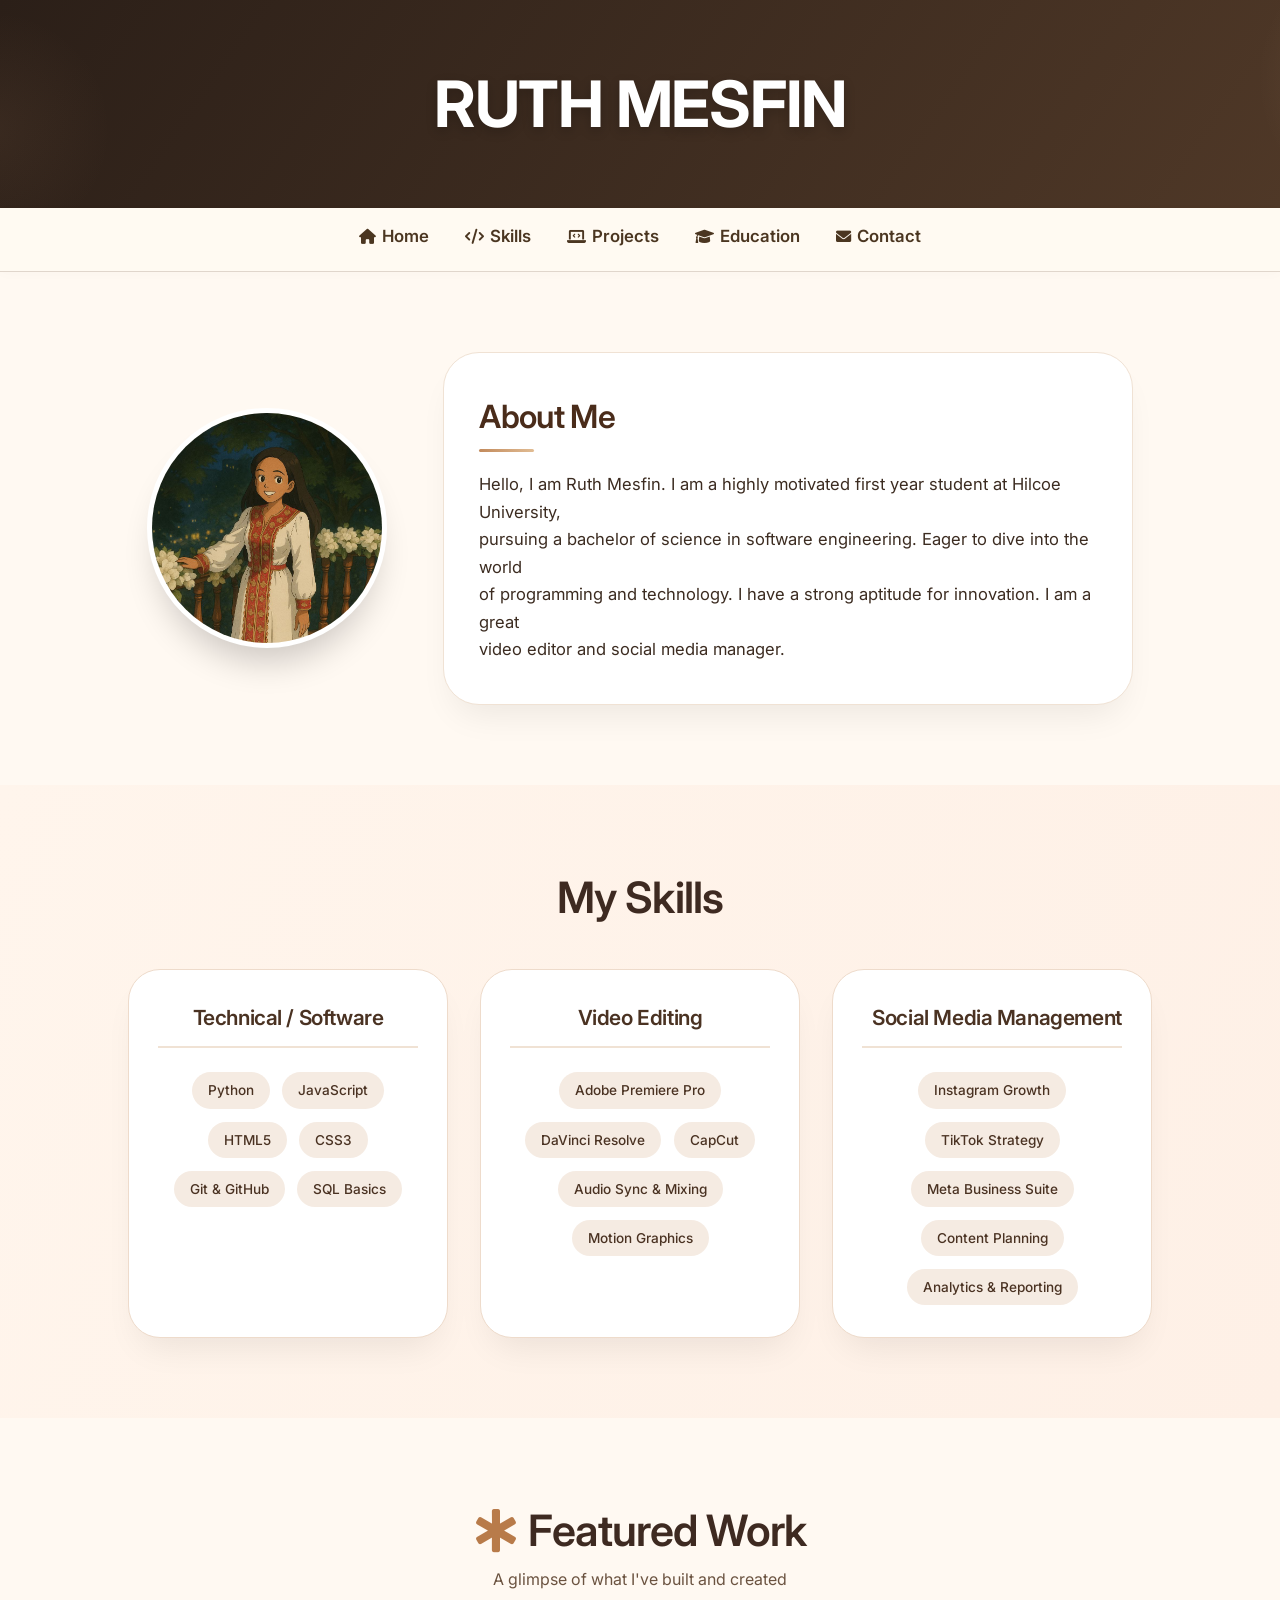
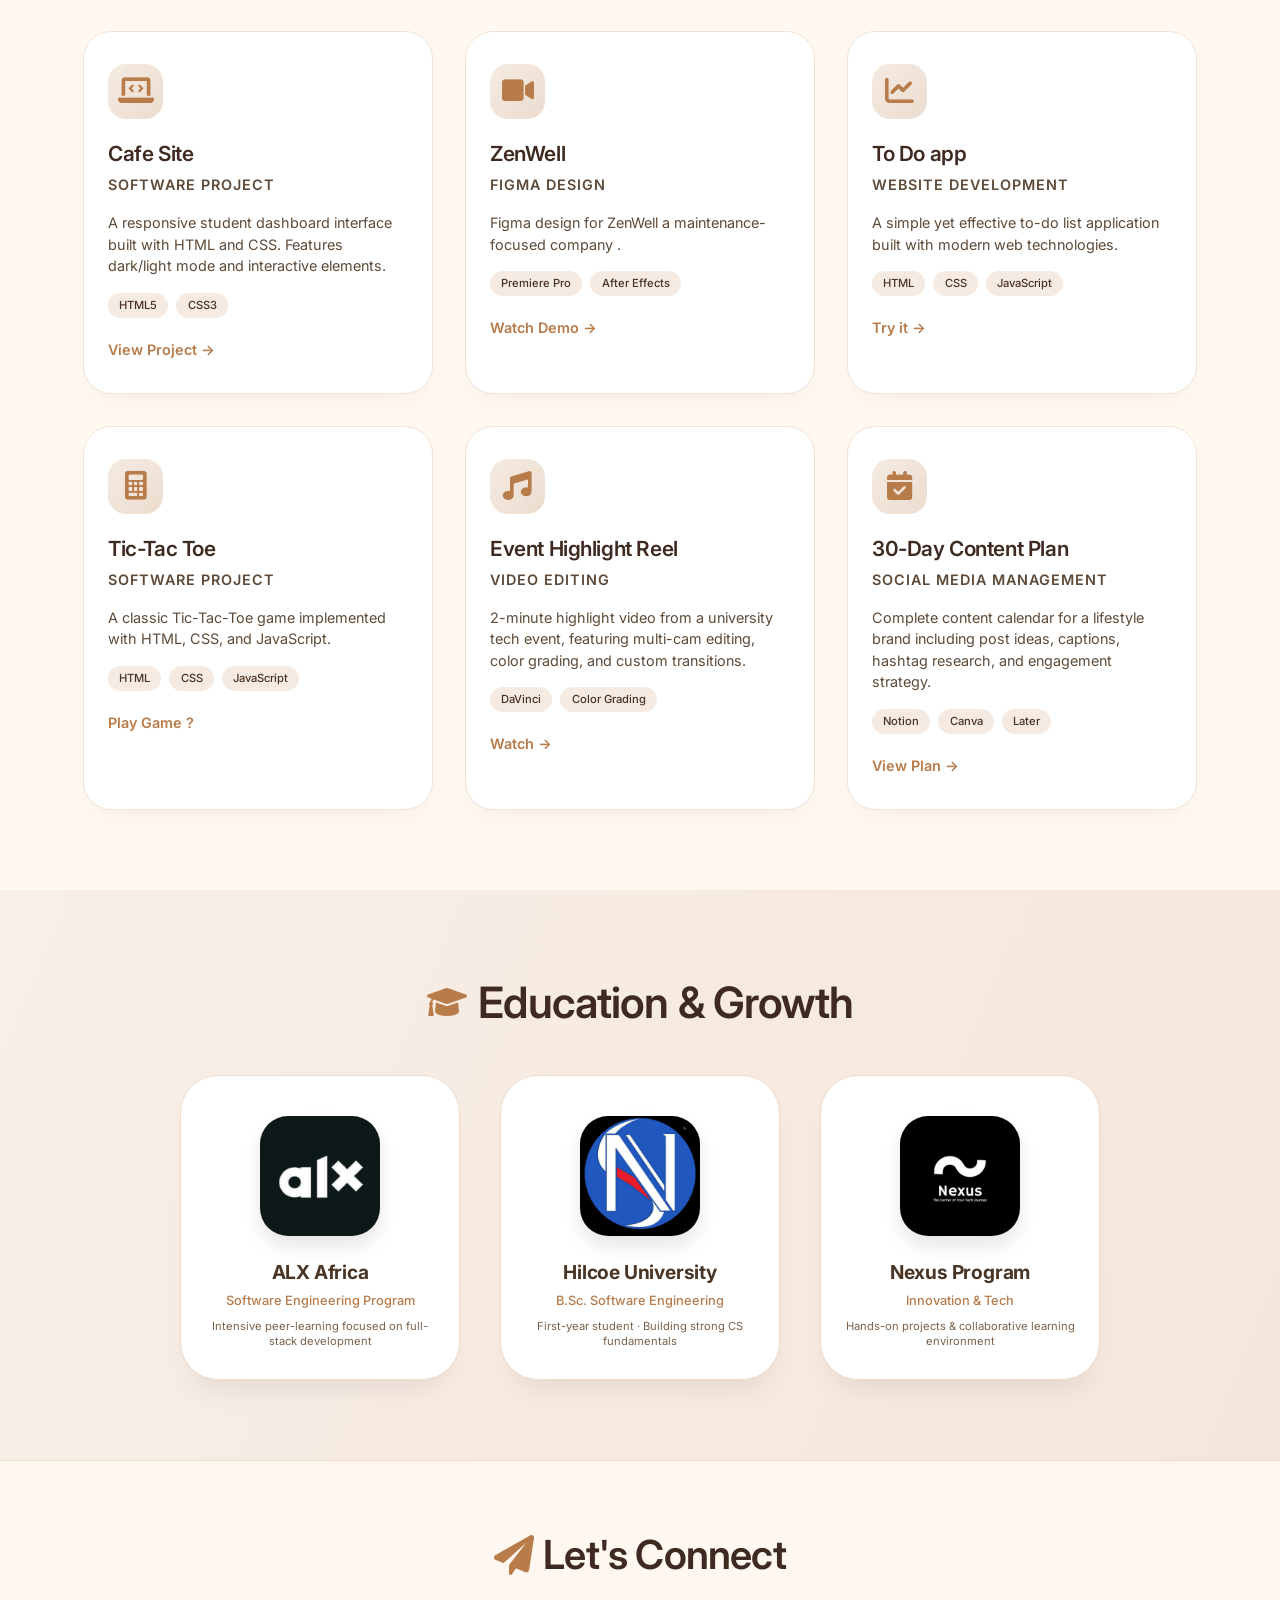
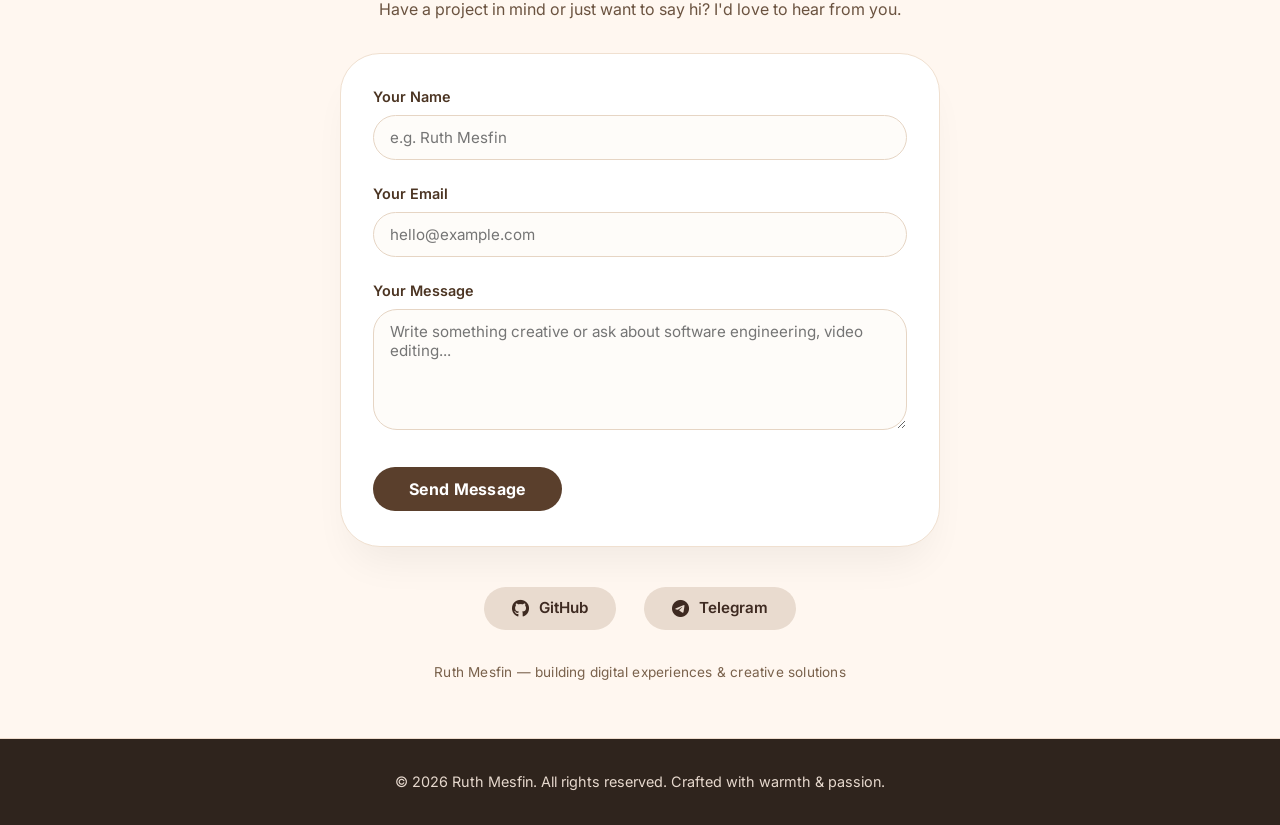
<file: index.html>
<!DOCTYPE html>
<html lang="en">
<head>
  <title>RUTH MESFIN Portfolio</title>
  <meta charset="UTF-8">
  <meta name="viewport" content="width=device-width, initial-scale=1.0">
  <meta name="description" content="Ruth Mesfin - Software Engineering student at Hilcoe University, video editor and social media manager">
  <!-- Google Fonts + Font Awesome for clean icons -->
  <link href="https://fonts.googleapis.com/css2?family=Inter:opsz,wght@14..32,300;14..32,400;14..32,500;14..32,600;14..32,700&display=swap" rel="stylesheet">
  <link rel="stylesheet" href="https://cdnjs.cloudflare.com/ajax/libs/font-awesome/6.0.0-beta3/css/all.min.css">
  <!-- External CSS -->
  <link rel="stylesheet" href="style.css">
</head>
<body>

  <!-- Header Section -->
  <div class="header">
    <h1>RUTH MESFIN</h1>    
  </div>

  <!-- Navigation Bar -->
  <div class="nav">
    <nav>
      <a href="#home"><i class="fas fa-home"></i> Home</a>
      <a href="#skills"><i class="fas fa-code"></i> Skills</a>
      <a href="#projects"><i class="fas fa-laptop-code"></i> Projects</a>
      <a href="#education"><i class="fas fa-graduation-cap"></i> Education</a>
      <a href="#contact"><i class="fas fa-envelope"></i> Contact</a>
    </nav>
  </div>

  <!-- Home / About Section -->
  <section id="home" class="about-section">
    <div class="about-container">
      <img src="/p2.jpg" alt="Ruth Mesfin profile portrait" class="profile-pic">
      <div class="about-box">
        <h2>About Me</h2>
        <p>Hello, I am Ruth Mesfin. I am a highly motivated first year student at Hilcoe University,<br>
        pursuing a bachelor of science in software engineering. Eager to dive into the world <br>
        of programming and technology. I have a strong aptitude for innovation. I am a great <br>
        video editor and social media manager.</p>
      </div>
    </div>
  </section>

  <!-- Skills Section (NEW) -->
  <section id="skills" class="skills-section">
    <h2> My Skills</h2>
    <div class="skills-container">
      <!-- Technical Skills -->
      <div class="skills-category">
        <div class="category-header">
         
          <h3>Technical / Software</h3>
        </div>
        <div class="skills-list">
          <span class="skill-tag"> Python</span>
          <span class="skill-tag"> JavaScript</span>
          <span class="skill-tag"> HTML5</span>
          <span class="skill-tag"> CSS3</span>
          <span class="skill-tag"> Git & GitHub</span>
          <span class="skill-tag"> SQL Basics</span>
        </div>
      </div>

      <!-- Video Editing Skills -->
      <div class="skills-category">
        <div class="category-header">
          
          <h3>Video Editing</h3>
        </div>
        <div class="skills-list">
          <!-- fas = Font Awesome Solid (filled icons
               far = Font Awesome Regular (outline icons
           fab = Font Awesome Brand (company logos like GitHub, Twitter, etc.)
    fa-NAME = the specific icon you want (home, code, video, etc. -->
          <span class="skill-tag"> Adobe Premiere Pro</span> 
          <span class="skill-tag"> DaVinci Resolve</span>
          <span class="skill-tag"> CapCut</span>
          <span class="skill-tag"> Audio Sync & Mixing</span>
          <span class="skill-tag"> Motion Graphics</span>
        </div>
      </div>

      <!-- Social Media Management -->
      <div class="skills-category">
        <div class="category-header">
          <i class="fas fa-chart-simple"></i>
          <h3>Social Media Management</h3>
        </div>
        <div class="skills-list">
          <span class="skill-tag"> Instagram Growth</span>
          <span class="skill-tag"> TikTok Strategy</span>
          <span class="skill-tag"> Meta Business Suite</span>
          <span class="skill-tag"> Content Planning</span>
          <span class="skill-tag"> Analytics & Reporting</span>
        </div>
      </div>
    </div>
  </section>

  <!-- Projects Section (NEW) -->
  <section id="projects" class="projects-section">
    <h2><i class="fas fa-star-of-life"></i> Featured Work</h2>
    <p class="section-subtitle">A glimpse of what I've built and created</p>
    
    <div class="projects-container">
      <!-- Project 1: Software Project -->
      <div class="project-card">
        <div class="project-icon">
          <i class="fas fa-laptop-code"></i>
        </div>
        <h3>Cafe Site</h3>
        <p class="project-category">Software Project</p>
        <p>A responsive student dashboard interface built with HTML and CSS. Features dark/light mode and interactive elements.</p>
        <div class="project-tech">
          <span>HTML5</span>
          <span>CSS3</span>
      
        </div>
        <a href="https://cafe-site-weld.vercel.app/" class="project-link" target="_blank">View Project →</a>
      </div>

      <!-- Project 2: Video Editing Demo -->
      <div class="project-card">
        <div class="project-icon">
          <i class="fas fa-video"></i>
        </div>
        <h3>ZenWell</h3>
        <p class="project-category">Figma Design</p>
        <p>Figma design for ZenWell a maintenance-focused company .</p>
        <div class="project-tech">
          <span>Premiere Pro</span>
          <span>After Effects</span>
        </div>
        <a href="https://zen-well.vercel.app/" class="project-link" target="_blank">Watch Demo →</a>
      </div>

      <!-- Project 3: Social Media Campaign -->
      <div class="project-card">
        <div class="project-icon">
          <i class="fas fa-chart-line"></i>
        </div>
        <h3>To Do app</h3>
        <p class="project-category">Website Development</p>
        <p>A simple yet effective to-do list application built with modern web technologies.</p>
        <div class="project-tech">
          <span>HTML</span>
          <span>CSS</span>
          <span>JavaScript</span>
        </div>
        <a href="https://github.com/Ruth-Mesfin/ToDoApp" class="project-link" target="_blank">Try it →</a>
      </div>

      <!-- Project 4: Coding Project -->
      <div class="project-card">
        <div class="project-icon">
          <i class="fas fa-calculator"></i>
        </div>
        <h3>Tic-Tac Toe</h3>
        <p class="project-category">Software Project</p>
        <p>A classic Tic-Tac-Toe game implemented with HTML, CSS, and JavaScript.</p>
        <div class="project-tech">
          <span>HTML</span>
          <span>CSS</span>
          <span>JavaScript</span>
        </div>
        <a href="https://github.com/Ruth-Mesfin/Tic-Tac-Toe" class="project-link" target="_blank">Play Game ? </a>
      </div>

      <!-- Project 5: Video Montage -->
      <div class="project-card">
        <div class="project-icon">
          <i class="fas fa-music"></i>
        </div>
        <h3>Event Highlight Reel</h3>
        <p class="project-category">Video Editing</p>
        <p>2-minute highlight video from a university tech event, featuring multi-cam editing, color grading, and custom transitions.</p>
        <div class="project-tech">
          <span>DaVinci</span>
          <span>Color Grading</span>
        </div>
        <a href="#" class="project-link">Watch →</a>
      </div>

      <!-- Project 6: Content Calendar -->
      <div class="project-card">
        <div class="project-icon">
          <i class="fas fa-calendar-check"></i>
        </div>
        <h3>30-Day Content Plan</h3>
        <p class="project-category">Social Media Management</p>
        <p>Complete content calendar for a lifestyle brand including post ideas, captions, hashtag research, and engagement strategy.</p>
        <div class="project-tech">
          <span>Notion</span>
          <span>Canva</span>
          <span>Later</span>
        </div>
        <a href="#" class="project-link">View Plan →</a>
      </div>
    </div>
  </section>

  <!-- Education Section -->
  <section id="education" class="books-section">
    <div class="section-header">
      <h2><i class="fas fa-graduation-cap"></i> Education & Growth</h2>
     
    <div class="books-container">
      <!-- Card 1: ALX -->
      <div class="book-card">
        
        <img src="/alx.jpg" alt="ALX Africa logo" class="book-img">
        <p>ALX Africa</p>
        <span class="card-description">Software Engineering Program</span>
        <small>Intensive peer-learning focused on full-stack development</small>
      </div>
      <!-- Card 2: Hilcoe University -->
      <div class="book-card">
        
        <img src="/hilcoe.jpg" alt="Hilcoe University campus" class="book-img">
        <p>Hilcoe University</p>
        <span class="card-description">B.Sc. Software Engineering</span>
        <small>First-year student · Building strong CS fundamentals</small>
      </div>
      <!-- Card 3: Nexus -->
      <div class="book-card">
       
        <img src="/nexus.jpg" alt="Nexus innovation program" class="book-img">
        <p>Nexus Program</p>
        <span class="card-description">Innovation & Tech</span>
        <small>Hands-on projects & collaborative learning environment</small>
      </div>
    </div>
  </section>

  <!-- Contact Section -->
  <section id="contact" class="contact-section">
    <h2><i class="fas fa-paper-plane"></i> Let's Connect</h2>
    <p class="contact-subtitle">Have a project in mind or just want to say hi? I'd love to hear from you.</p>
    
    <form action="#" method="post" class="contact-form">
      <div class="form-group">
        <label for="name">Your Name</label>
        <input type="text" id="name" name="name" placeholder="e.g. Ruth Mesfin" required>
      </div>
      <div class="form-group">
        <label for="email">Your Email</label>
        <input type="email" id="email" name="email" placeholder="hello@example.com" required>
      </div>
      <div class="form-group">
        <label for="message">Your Message</label>
        <textarea id="message" name="message" rows="5" placeholder="Write something creative or ask about software engineering, video editing..."></textarea>
      </div>
      <button type="submit" class="submit-btn">Send Message </button>
    </form>

    <div class="social-links">
      <a href="https://github.com/Ruth-Mesfin" target="_blank" rel="noopener"><i class="fab fa-github"></i> GitHub</a>
      <a href="https://t.me/REGZI342" target="_blank" rel="noopener"><i class="fab fa-telegram-plane"></i> Telegram</a>
    </div>
    <p class="contact-signature"> Ruth Mesfin — building digital experiences & creative solutions</p>
  </section>

  <!-- Footer -->
  <footer>
    <p>© 2026 Ruth Mesfin. All rights reserved. Crafted with warmth & passion.</p>
  </footer>

</body>
</html>
</file>
<file: style.css>
/* ---------- RESET & GLOBAL ---------- */
* {
  margin: 0;
  padding: 0;
  box-sizing: border-box;
}

body {
  font-family: 'Inter', sans-serif;
  background-color: #fefaf5;
  color: #2c221b;
  line-height: 1.5;
}

/* ---------- COLOR VARIABLES ---------- */
:root {
  --deep-umber: #3e2a21;
  --espresso: #4a3222;
  --warm-clay: #b87b4a;
  --sand-dollar: #f2e3d5;
  --cream-puff: #fff9f2;
  --stone-gray: #6b5340;
  --soft-gold: #c9a87b;
  --card-shadow: 0 20px 35px -12px rgba(0, 0, 0, 0.08);
  --hover-shadow: 0 25px 40px -12px rgba(0, 0, 0, 0.15);
}

/* ---------- TYPOGRAPHY & UTILITY ---------- */
h1, h2, h3 {
  font-weight: 600;
  letter-spacing: -0.02em;
}

section {
  scroll-margin-top: 80px;
}

.section-subtitle {
  text-align: center;
  color: #6b5340;
  margin-top: -0.5rem;
  margin-bottom: 2.5rem;
  font-size: 1rem;
}

/* ---------- HEADER ---------- */
.header {
  background: linear-gradient(125deg, #2b1f18 0%, #4f3827 100%);
  color: white;
  padding: 3.5rem 1.5rem;
  text-align: center;
  position: relative;
  overflow: hidden;
}

.header::before {
  content: '';
  position: absolute;
  top: -30%;
  right: -20%;
  width: 280px;
  height: 280px;
  background: radial-gradient(circle, rgba(255,215,180,0.12) 0%, rgba(0,0,0,0) 70%);
  border-radius: 50%;
  pointer-events: none;
}

.header::after {
  content: '';
  position: absolute;
  bottom: -20%;
  left: -10%;
  width: 240px;
  height: 240px;
  background: radial-gradient(circle, rgba(200,150,110,0.08) 0%, rgba(0,0,0,0) 70%);
  border-radius: 50%;
  pointer-events: none;
}

.header h1 {
  font-size: 4rem;
  font-weight: 700;
  letter-spacing: -0.02em;
  text-shadow: 0 4px 12px rgba(0,0,0,0.2);
  position: relative;
  z-index: 2;
}

/* ---------- STICKY NAVIGATION ---------- */
.nav {
  background: rgba(255, 250, 242, 0.96);
  border-bottom: 1px solid rgba(100, 70, 50, 0.2);
  padding: 1rem 0;
  text-align: center;
  position: sticky;
  top: 0;
  z-index: 100;
  box-shadow: 0 2px 12px rgba(0, 0, 0, 0.02);
}

.nav nav a {
  font-weight: 600;
  font-size: 1.05rem;
  color: #4b3621;
  text-decoration: none;
  margin: 0 1rem;
  padding-bottom: 4px;
  border-bottom: 2px solid transparent;
  transition: all 0.2s ease;
  display: inline-flex;
  align-items: center;
  gap: 6px;
}

.nav nav a i {
  font-size: 0.95rem;
}

.nav nav a:hover {
  color: #b45f2b;
  border-bottom-color: #b87b4a;
}

/* ---------- ABOUT SECTION ---------- */
.about-section {
  padding: 5rem 1.5rem;
  background-color: var(--cream-puff);
}

.about-container {
  display: flex;
  align-items: center;
  justify-content: center;
  gap: 3.5rem;
  flex-wrap: wrap;
  max-width: 1300px;
  margin: 0 auto;
}

.profile-pic {
  width: 240px;
  height: 240px;
  object-fit: cover;
  border-radius: 50%;
  border: 5px solid white;
  box-shadow: 0 25px 35px -12px rgba(0, 0, 0, 0.2);
  transition: transform 0.3s ease, box-shadow 0.3s;
  background: #e7d9ce;
}

.profile-pic:hover {
  transform: scale(1.02);
  box-shadow: 0 30px 40px -15px rgba(0, 0, 0, 0.25);
}

.about-box {
  background: white;
  border-radius: 36px;
  padding: 2.5rem 2.2rem;
  width: 56%;
  min-width: 300px;
  box-shadow: var(--card-shadow);
  border: 1px solid #f0e2d4;
  transition: all 0.25s;
}

.about-box h2 {
  color: #4a2c1a;
  font-size: 2rem;
  margin-bottom: 1.2rem;
  position: relative;
  display: inline-block;
}

.about-box h2:after {
  content: '';
  display: block;
  width: 55px;
  height: 3px;
  background: linear-gradient(90deg, #c28a5c, #e1bc93);
  margin-top: 8px;
  border-radius: 3px;
}

.about-box p {
  font-size: 1.04rem;
  color: #3c2c21;
  line-height: 1.65;
}

/* ---------- SKILLS SECTION (NEW) ---------- */
.skills-section {
  background: linear-gradient(112deg, #fff5ec 0%, #fef0e6 100%);
  padding: 5rem 1.5rem;
  text-align: center;
}

.skills-section h2 {
  font-size: 2.7rem;
  color: #3e2a21;
  margin-bottom: 2.5rem;
  display: inline-flex;
  align-items: center;
  gap: 12px;
}

.skills-section h2 i {
  color: #b87b4a;
}

.skills-container {
  display: flex;
  justify-content: center;
  gap: 2rem;
  flex-wrap: wrap;
  max-width: 1300px;
  margin: 0 auto;
}

.skills-category {
  background: white;
  border-radius: 32px;
  padding: 2rem 1.8rem;
  width: 320px;
  box-shadow: var(--card-shadow);
  border: 1px solid #eedbcb;
  transition: transform 0.3s ease;
}

.skills-category:hover {
  transform: translateY(-6px);
  box-shadow: var(--hover-shadow);
}

.category-header {
  display: flex;
  align-items: center;
  justify-content: center;
  gap: 10px;
  margin-bottom: 1.5rem;
  border-bottom: 2px solid #f0e2d4;
  padding-bottom: 0.8rem;
}

.category-header i {
  font-size: 2rem;
  color: #b87b4a;
}

.category-header h3 {
  font-size: 1.3rem;
  color: #4a3222;
}

.skills-list {
  display: flex;
  flex-wrap: wrap;
  gap: 0.8rem;
  justify-content: center;
}

.skill-tag {
  background: #f5ebe2;
  padding: 0.5rem 1rem;
  border-radius: 40px;
  font-size: 0.85rem;
  font-weight: 500;
  color: #4a3222;
  display: inline-flex;
  align-items: center;
  gap: 6px;
  transition: all 0.2s;
}

.skill-tag i {
  font-size: 0.9rem;
  color: #b87b4a;
}

.skill-tag:hover {
  background: #e6d5c6;
  transform: scale(1.02);
}

/* ---------- PROJECTS SECTION (NEW) ---------- */
.projects-section {
  background-color: var(--cream-puff);
  padding: 5rem 1.5rem;
  text-align: center;
}

.projects-section h2 {
  font-size: 2.7rem;
  color: #3e2a21;
  margin-bottom: 0.75rem;
  display: inline-flex;
  align-items: center;
  gap: 12px;
}

.projects-section h2 i {
  color: #b87b4a;
}

.projects-container {
  display: flex;
  justify-content: center;
  gap: 2rem;
  flex-wrap: wrap;
  max-width: 1400px;
  margin: 0 auto;
}

.project-card {
  background: white;
  border-radius: 28px;
  padding: 2rem 1.5rem;
  width: 350px;
  text-align: left;
  transition: all 0.35s ease;
  box-shadow: 0 15px 30px -10px rgba(0, 0, 0, 0.05);
  border: 1px solid #f0e2d4;
}

.project-card:hover {
  transform: translateY(-8px);
  box-shadow: 0 30px 45px -12px rgba(0, 0, 0, 0.15);
  border-color: #cfb694;
}

.project-icon {
  width: 55px;
  height: 55px;
  background: linear-gradient(135deg, #f5ebe2, #ecdccf);
  border-radius: 18px;
  display: flex;
  align-items: center;
  justify-content: center;
  margin-bottom: 1.2rem;
}

.project-icon i {
  font-size: 1.8rem;
  color: #b87b4a;
}

.project-card h3 {
  font-size: 1.3rem;
  color: #3e2a21;
  margin-bottom: 0.3rem;
}

.project-category {
  font-size: 0.75rem;
  text-transform: uppercase;
  letter-spacing: 1px;
  color: #b87b4a;
  font-weight: 600;
  margin-bottom: 0.8rem;
}

.project-card p {
  font-size: 0.9rem;
  color: #5e4a38;
  line-height: 1.5;
  margin-bottom: 1rem;
}

.project-tech {
  display: flex;
  flex-wrap: wrap;
  gap: 0.5rem;
  margin-bottom: 1.2rem;
}

.project-tech span {
  background: #f5ebe2;
  padding: 0.25rem 0.7rem;
  border-radius: 20px;
  font-size: 0.7rem;
  font-weight: 500;
  color: #4a3222;
}

.project-link {
  color: #b87b4a;
  text-decoration: none;
  font-weight: 600;
  font-size: 0.9rem;
  display: inline-flex;
  align-items: center;
  gap: 5px;
  transition: gap 0.2s;
}

.project-link:hover {
  gap: 10px;
  color: #8b5a3a;
}

/* ---------- EDUCATION SECTION ---------- */
.books-section {
  background: linear-gradient(112deg, #f8efe7 0%, #f5e6db 100%);
  padding: 5rem 1.8rem;
  text-align: center;
}

.books-section h2 {
  font-size: 2.7rem;
  color: #3e2a21;
  margin-bottom: 2.5rem;
  display: inline-flex;
  align-items: center;
  gap: 12px;
}

.books-section h2 i {
  color: #b87b4a;
  font-size: 2rem;
}

.books-container {
  display: flex;
  justify-content: center;
  gap: 2.5rem;
  flex-wrap: wrap;
  max-width: 1200px;
  margin: 0 auto;
}

.book-card {
  background: white;
  border-radius: 38px;
  padding: 2rem 1.2rem 1.8rem;
  width: 260px;
  text-align: center;
  transition: all 0.35s cubic-bezier(0.2, 0.9, 0.4, 1.1);
  box-shadow: 0 20px 28px -12px rgba(0, 0, 0, 0.08);
  border: 1px solid #eedbcb;
}

.book-card:hover {
  transform: translateY(-10px);
  box-shadow: 0 30px 40px -15px rgba(0, 0, 0, 0.18);
  border-color: #cfb694;
}

.book-img {
  width: 140px;
  height: 140px;
  object-fit: cover;
  border-radius: 28px;
  box-shadow: 0 10px 18px rgba(0, 0, 0, 0.1);
  transition: transform 0.2s;
}

.book-card:hover .book-img {
  transform: scale(1.02);
}

.book-card p {
  font-weight: 700;
  font-size: 1.2rem;
  margin-top: 1.2rem;
  color: #4a3525;
  letter-spacing: -0.2px;
}

.book-card a {
  text-decoration: none;
}

/* ---------- CONTACT SECTION ---------- */
.contact-section {
  background-color: #fff7f0;
  padding: 4rem 1.5rem 3.5rem;
  text-align: center;
  border-top: 1px solid #eedccd;
  border-bottom: 1px solid #eedccd;
}

.contact-section h2 {
  font-size: 2.5rem;
  color: #3e2a21;
  margin-bottom: 0.75rem;
  display: inline-flex;
  align-items: center;
  gap: 10px;
}

.contact-section h2 i {
  color: #b87b4a;
}

.contact-subtitle {
  max-width: 550px;
  margin: 0 auto 2rem auto;
  color: #6b5340;
  font-size: 1rem;
}

.contact-form {
  max-width: 600px;
  margin: 1.5rem auto 0;
  background: white;
  padding: 2rem 2rem 2.2rem;
  border-radius: 40px;
  box-shadow: 0 25px 40px -12px rgba(0, 0, 0, 0.06);
  text-align: left;
  border: 1px solid #f0e0d0;
}

.form-group {
  margin-bottom: 1.4rem;
}

.form-group label {
  font-weight: 600;
  color: #4b3422;
  display: block;
  margin-bottom: 0.5rem;
  font-size: 0.9rem;
}

.form-group input,
.form-group textarea {
  width: 100%;
  padding: 12px 16px;
  border: 1.5px solid #e6d5c4;
  border-radius: 28px;
  font-family: 'Inter', sans-serif;
  font-size: 0.95rem;
  background-color: #fefcf9;
  transition: all 0.2s ease;
}

.form-group input:focus,
.form-group textarea:focus {
  outline: none;
  border-color: #b87b4a;
  box-shadow: 0 0 0 3px rgba(184, 123, 74, 0.15);
}

.form-group textarea {
  border-radius: 24px;
  resize: vertical;
}

.submit-btn {
  background-color: #5a3f2c;
  color: white;
  font-weight: 700;
  border: none;
  padding: 12px 36px;
  border-radius: 50px;
  cursor: pointer;
  font-size: 1rem;
  transition: all 0.25s ease;
  display: inline-block;
  margin-top: 8px;
  font-family: 'Inter', sans-serif;
  letter-spacing: 0.3px;
}

.submit-btn:hover {
  background-color: #7e5a41;
  transform: translateY(-2px);
  box-shadow: 0 6px 14px rgba(90, 63, 44, 0.2);
}

/* Social Links */
.social-links {
  margin-top: 2.5rem;
  display: flex;
  justify-content: center;
  gap: 1.8rem;
  flex-wrap: wrap;
}

.social-links a {
  background: #e9dbcf;
  color: #3e2a21;
  text-decoration: none;
  font-weight: 600;
  padding: 10px 28px;
  border-radius: 60px;
  transition: all 0.25s ease;
  display: inline-flex;
  align-items: center;
  gap: 10px;
  font-size: 0.95rem;
}

.social-links a i {
  font-size: 1.1rem;
}

.social-links a:hover {
  background: #d4bea8;
  color: #2d1f16;
  transform: translateY(-3px);
}

.contact-signature {
  margin-top: 2rem;
  font-size: 0.85rem;
  color: #7a624c;
  letter-spacing: 0.2px;
}

/* ---------- FOOTER ---------- */
footer {
  background-color: #2f241d;
  color: #e6d8cd;
  text-align: center;
  padding: 2rem 1.5rem;
  font-size: 0.9rem;
}

/* ---------- RESPONSIVE DESIGN ---------- */
@media (max-width: 850px) {
  .about-container {
    flex-direction: column;
    gap: 2rem;
  }
  .about-box {
    width: 90%;
    text-align: center;
  }
  .about-box h2:after {
    margin-left: auto;
    margin-right: auto;
  }
  .header h1 {
    font-size: 2.8rem;
  }
  .skills-section h2,
  .projects-section h2,
  .books-section h2 {
    font-size: 2.2rem;
  }
  .contact-section h2 {
    font-size: 2rem;
  }
}

@media (max-width: 600px) {
  .nav nav a {
    margin: 0 0.6rem;
    font-size: 0.85rem;
  }
  .book-card {
    width: 220px;
    padding: 1.5rem 0.8rem;
  }
  .book-img {
    width: 110px;
    height: 110px;
  }
  .contact-form {
    padding: 1.5rem;
  }
  .profile-pic {
    width: 190px;
    height: 190px;
  }
  .about-box {
    padding: 1.5rem;
  }
  .skills-category {
    width: 280px;
  }
  .project-card {
    width: 300px;
  }
}

@media (max-width: 480px) {
  .header h1 {
    font-size: 2.2rem;
  }
  .books-container {
    gap: 1rem;
  }
  .social-links a {
    padding: 6px 20px;
    font-size: 0.85rem;
  }
  .category-header h3 {
    font-size: 1.1rem;
  }
}
/* ---------- EDUCATION SECTION ---------- */
.books-section {
  background: linear-gradient(112deg, #f8efe7 0%, #f5e6db 100%);
  padding: 5rem 1.8rem;
}

.books-container {
  display: flex;
  justify-content: center;
  gap: 2.5rem;
  flex-wrap: wrap;
  max-width: 1200px;
  margin: 0 auto;
}

.book-card {
  background: white;
  border-radius: 38px;
  padding: 2rem 1.2rem 1.8rem;
  width: 280px;
  text-align: center;
  transition: all 0.35s cubic-bezier(0.2, 0.9, 0.4, 1.1);
  box-shadow: 0 20px 28px -12px rgba(0, 0, 0, 0.08);
  border: 1px solid #eedbcb;
  position: relative;
}

.book-card:hover {
  transform: translateY(-10px);
  box-shadow: 0 30px 40px -15px rgba(0, 0, 0, 0.18);
  border-color: #cfb694;
}

.card-icon {
  position: absolute;
  top: -18px;
  left: 50%;
  transform: translateX(-50%);
  background: #b87b4a;
  width: 40px;
  height: 40px;
  border-radius: 50%;
  display: flex;
  align-items: center;
  justify-content: center;
  color: white;
  font-size: 1.2rem;
  box-shadow: 0 4px 10px rgba(0,0,0,0.1);
}

.book-img {
  width: 120px;
  height: 120px;
  object-fit: cover;
  border-radius: 28px;
  box-shadow: 0 10px 18px rgba(0, 0, 0, 0.1);
  transition: transform 0.2s;
  margin-top: 0.5rem;
}

.book-card:hover .book-img {
  transform: scale(1.02);
}

.book-card p {
  font-weight: 700;
  font-size: 1.2rem;
  margin-top: 1rem;
  margin-bottom: 0.3rem;
  color: #4a3525;
}

.card-description {
  display: block;
  font-size: 0.8rem;
  color: #b87b4a;
  font-weight: 500;
  margin-bottom: 0.5rem;
}

.book-card small {
  font-size: 0.7rem;
  color: #7a624c;
  line-height: 1.4;
  display: block;
}

.book-card a {
  text-decoration: none;
}
</file>
